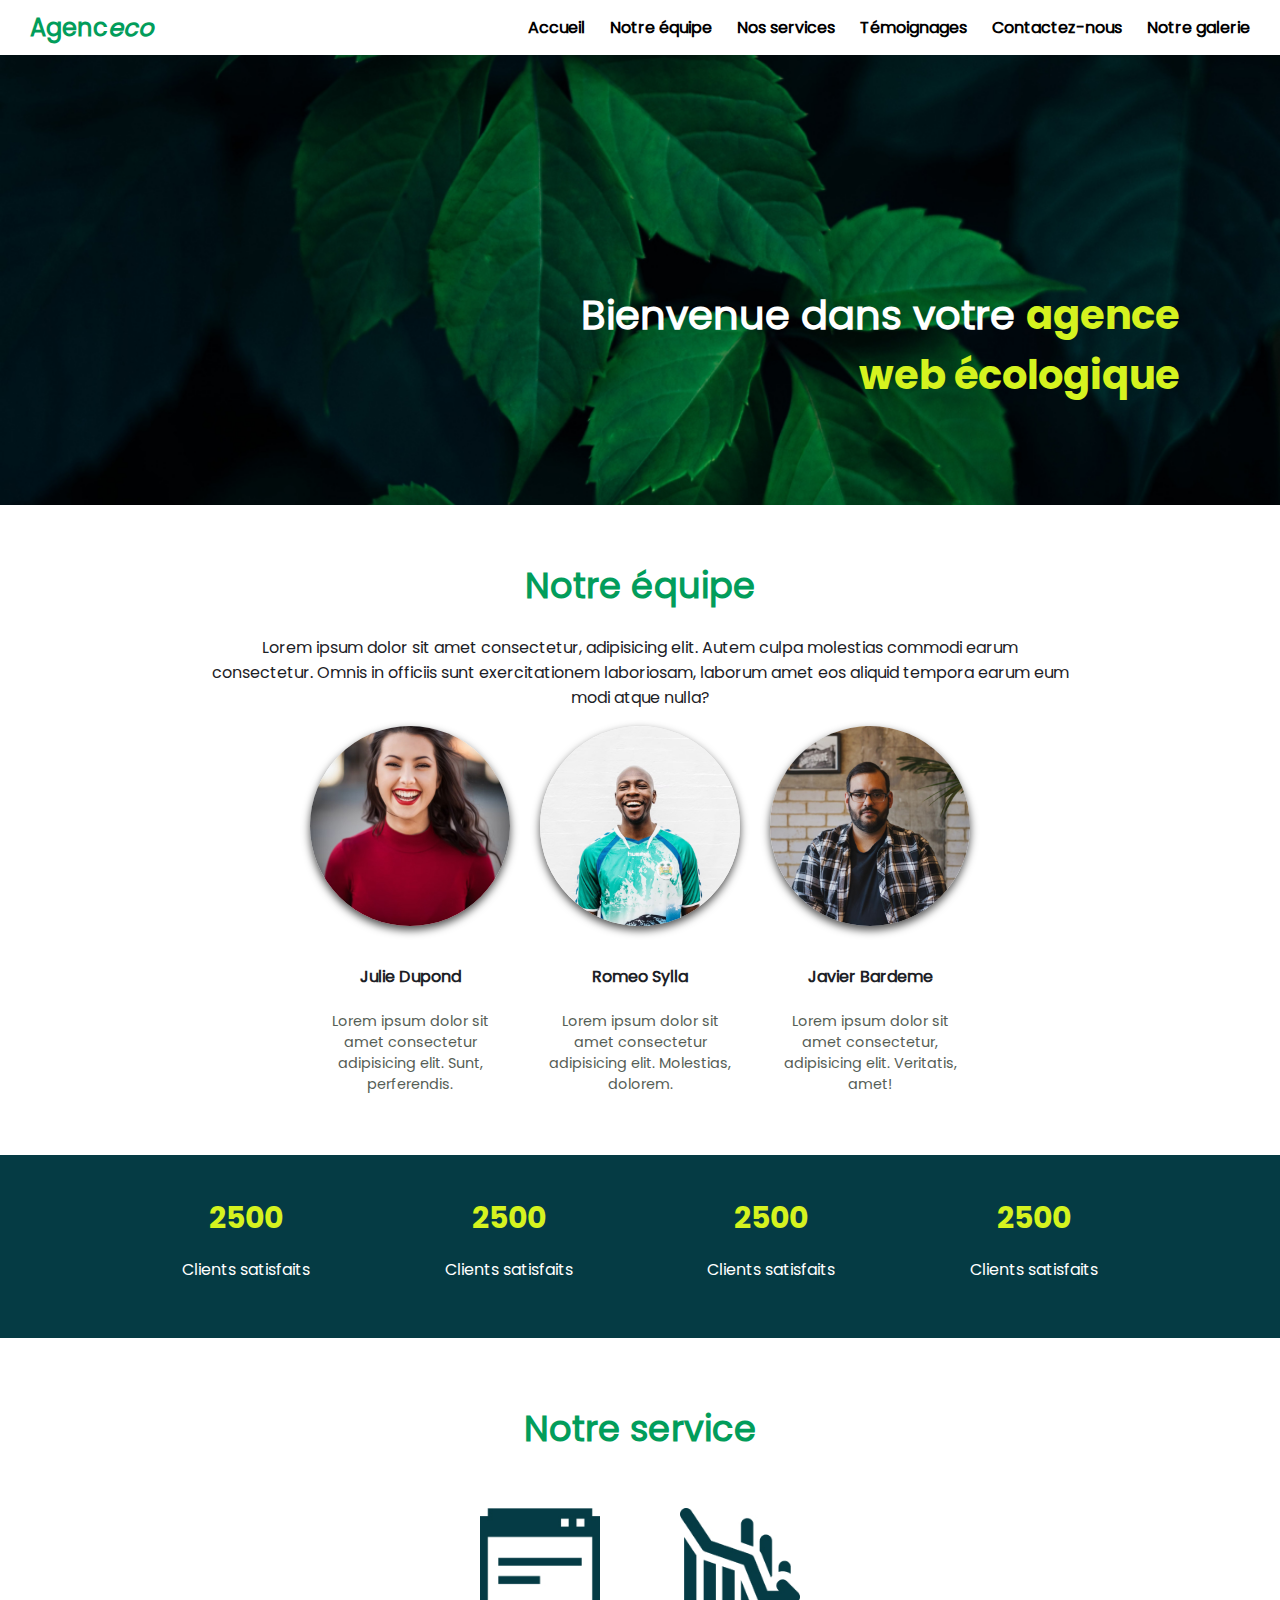
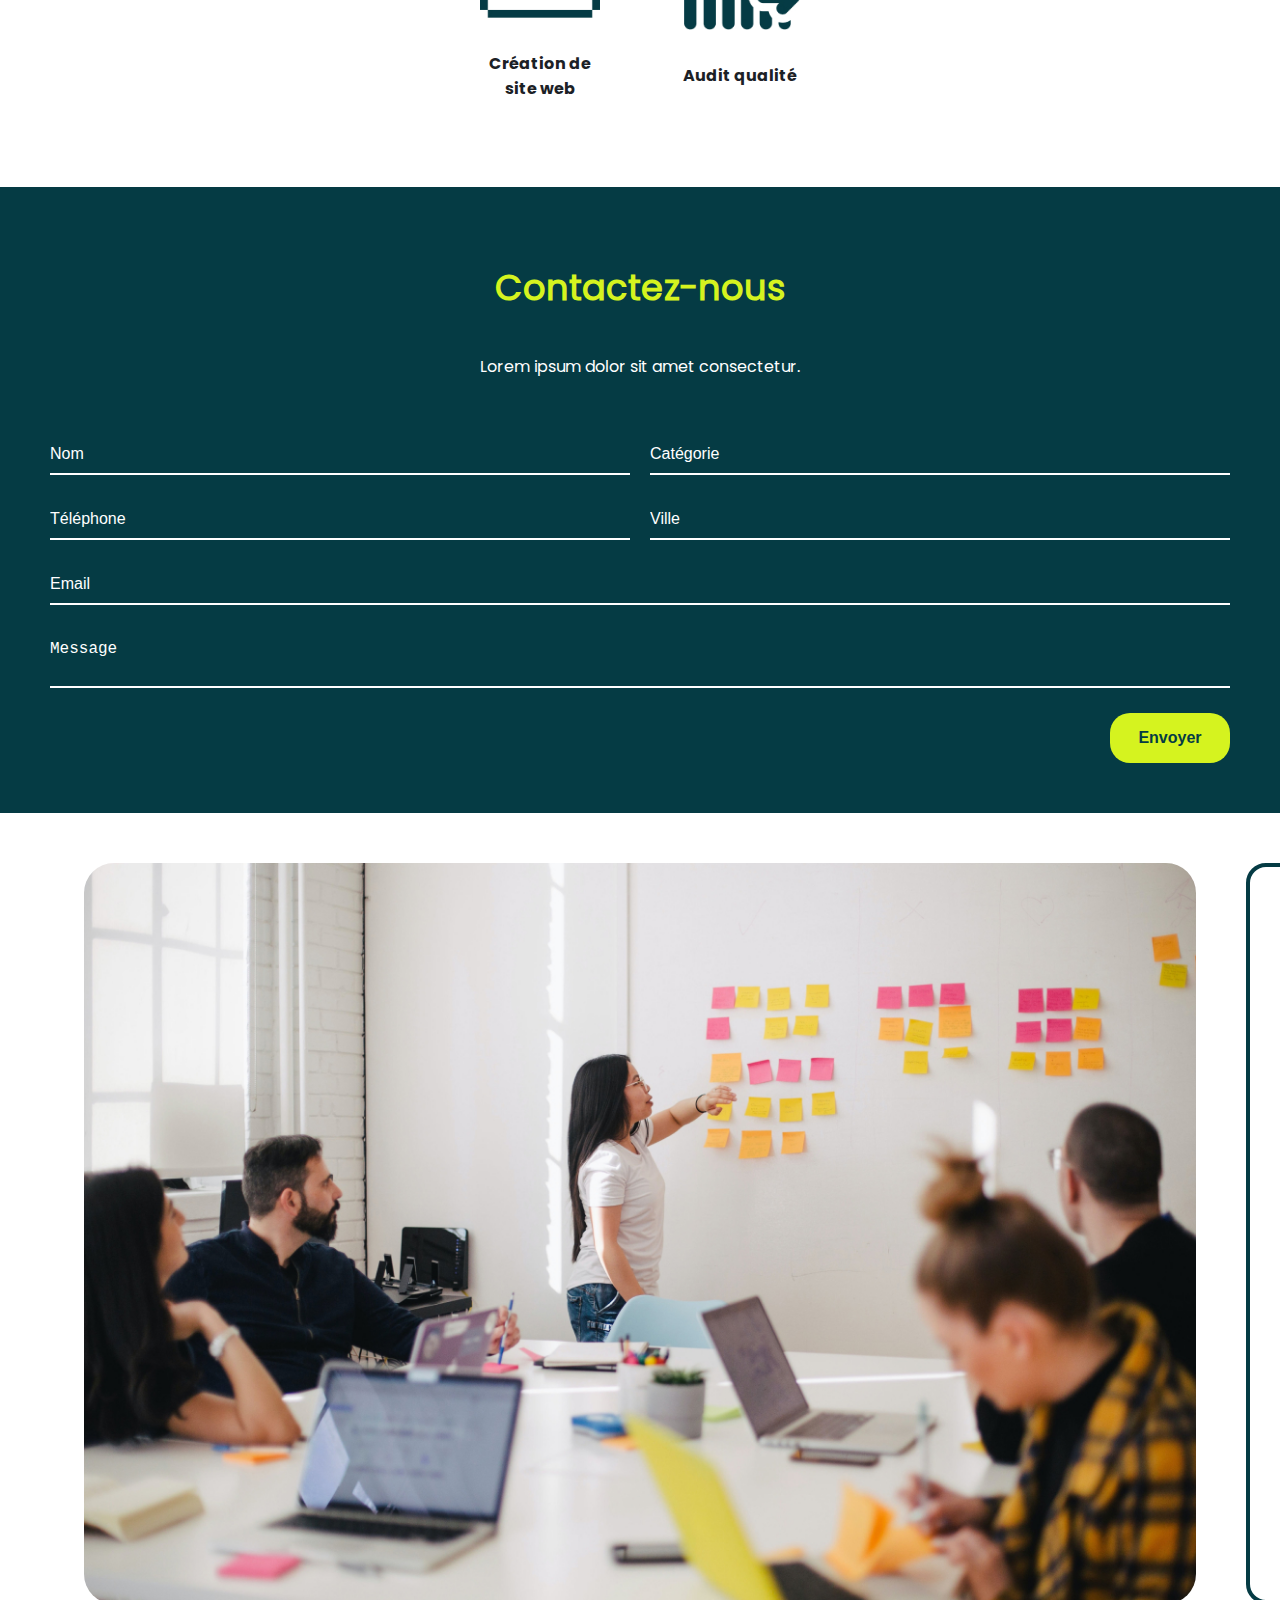
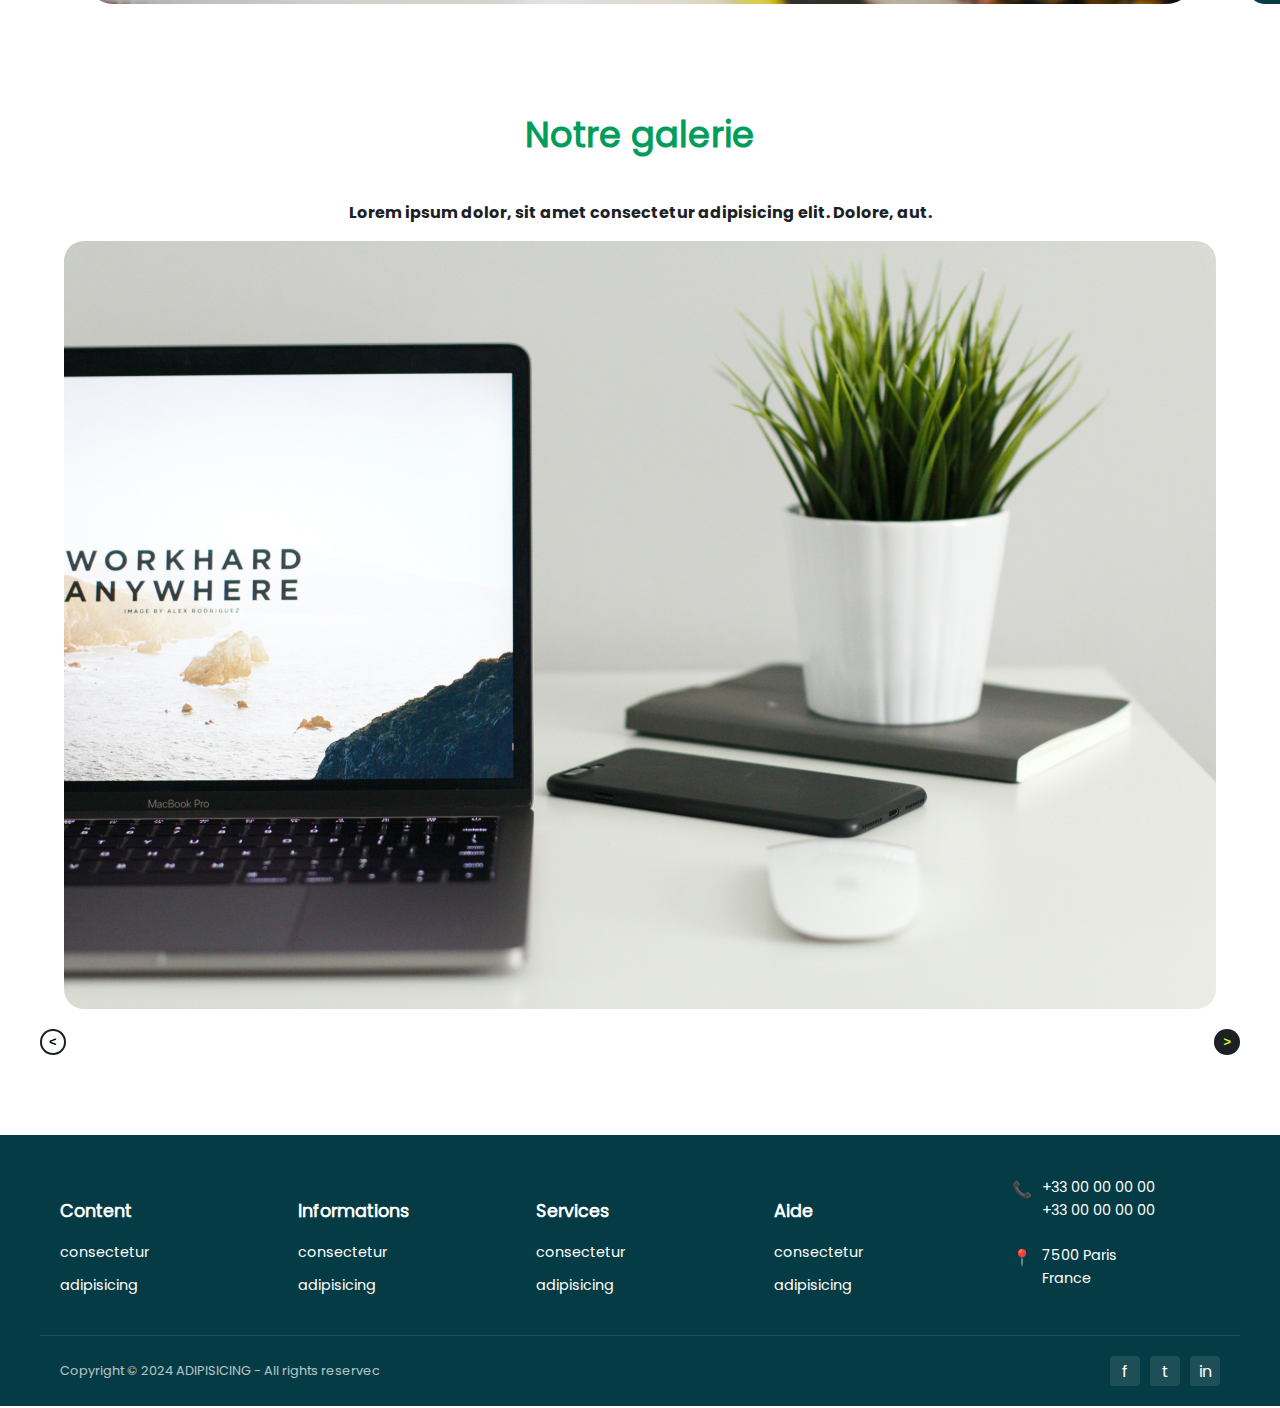
<file: index.html>
<!DOCTYPE html>
<html lang="fr">
  <head>
    <meta charset="UTF-8" />
    <meta name="viewport" content="width=device-width, initial-scale=1.0" />
    <link rel="stylesheet" href="style.css" />

    <title>Agenceco</title>
  </head>
  <body>
    <nav>
      <header>
        <div class="titreAgenceco">Agenc<em>eco</em></div>
        <ul>
          <li><a href="#">Accueil</a></li>
          <li><a href="#">Notre équipe</a></li>
          <li><a href="#">Nos services</a></li>
          <li><a href="#">Témoignages</a></li>
          <li><a href="#">Contactez-nous</a></li>
          <li><a href="#">Notre galerie</a></li>
        </ul>
      </header>
    </nav>

    <main>
      <section class="welcome">
        <h1>
          Bienvenue dans votre
          <span class="surlignageWelcome"> agence web écologique</span>
        </h1>
      </section>
      <section class="notreEquipe">
        <h1>Notre équipe</h1>
        <p id="descriptionNe">
          Lorem ipsum dolor sit amet consectetur, adipisicing elit. Autem culpa
          molestias commodi earum consectetur. Omnis in officiis sunt
          exercitationem laboriosam, laborum amet eos aliquid tempora earum eum
          modi atque nulla?
        </p>
        <ul>
          <li>
            <img src="./assets/images/image 1.jpg" alt="portrait" />
            <h4>Julie Dupond</h4>
            <p>
              Lorem ipsum dolor sit amet consectetur adipisicing elit. Sunt,
              perferendis.
            </p>
          </li>
          <li>
            <img src="./assets/images/image 2.jpg" alt="portrait2" />
            <h4>Romeo Sylla</h4>
            <p>
              Lorem ipsum dolor sit amet consectetur adipisicing elit.
              Molestias, dolorem.
            </p>
          </li>
          <li>
            <img src="./assets/images/image 3.jpg" alt="portrait3" />
            <h4>Javier Bardeme</h4>
            <p>
              Lorem ipsum dolor sit amet consectetur, adipisicing elit.
              Veritatis, amet!
            </p>
          </li>
        </ul>
      </section>
      <section class="satisfaction">
        <ul>
          <li>
            <span class="chiffreSurligne">2500</span>
            <p>Clients satisfaits</p>
          </li>
          <li>
            <span class="chiffreSurligne">2500</span>
            <p>Clients satisfaits</p>
          </li>
          <li>
            <span class="chiffreSurligne">2500</span>
            <p>Clients satisfaits</p>
          </li>
          <li>
            <span class="chiffreSurligne">2500</span>
            <p>Clients satisfaits</p>
          </li>
        </ul>
      </section>
      <section class="services">
        <h1>Notre service</h1>
        <div class="service-container">
          <div class="serviceInterne">
            <img src="./assets/images/Vector.jpg" alt="image vecteur" />
            <p>Création de site web</p>
          </div>
          <div class="serviceInterne">
            <img src="./assets/images/Vector-1.jpg" alt="" />
            <p>Audit qualité</p>
          </div>
        </div>
      </section>

      <section class="formulaire">
        <div class="formTitre">
          <h1>Contactez-nous</h1>
          <p>Lorem ipsum dolor sit amet consectetur.</p>
        </div>

        <div class="formNom">
          <label for="nom"></label>
          <input type="text" id="nom" name="nom" placeholder="Nom" />
        </div>

        <div class="formCategorie">
          <label for="categorie"></label>
          <input
            type="text"
            id="categorie"
            name="categorie"
            placeholder="Catégorie"
          />
        </div>

        <div class="formTelephone">
          <label for="telephone"></label>
          <input
            type="tel"
            id="telephone"
            name="telephone"
            placeholder="Téléphone"
          />
        </div>

        <div class="formVille">
          <label for="ville"></label>
          <input type="text" id="ville" name="ville" placeholder="Ville" />
        </div>

        <div class="formEmail">
          <label for="email"></label>
          <input type="email" id="email" name="email" placeholder="Email" />
        </div>

        <div class="formMessage">
          <label for="message"></label>
          <textarea
            id="message"
            name="message"
            placeholder="Message"
          ></textarea>
        </div>

        <div class="formSubmit">
          <button type="submit">Envoyer</button>
        </div>
      </section>
      <section class="aproposSection">
        <img
          class="aproposImage"
          src="./assets/images/jason-goodman-Oalh2MojUuk-unsplash 1.jpg"
          alt=""
        />

        <div class="aproposInfos">
          <h3>A propos de nous</h3>
          <p>Lorem, ipsum dolor sit amet consectetur adipisicing elit.</p>
          <ul>
            <li>
              <img src="./assets/images/Vector-2.jpg" alt="" />
              <h5>Écologique</h5>
            </li>
            <li>
              <img src="./assets/images/Vector-3.jpg" alt="" />
              <h5>Responsable</h5>
            </li>
            <li>
              <img src="./assets/images/Vector-4.jpg" alt="" />
              <h5>24/7 Assistance</h5>
            </li>
          </ul>
        </div>
      </section>
      <section class="gallerie">
        <h1>Notre galerie</h1>
        <p>
          Lorem ipsum dolor, sit amet consectetur adipisicing elit. Dolore, aut.
        </p>
        <div class="gallerie-container">
          <img
            src="./assets/images/kevin-bhagat-zNRITe8NPqY-unsplash 1.jpg
        "
            alt=""
          />
          <div class="gallerie-controles">
            <button class="gallerie-btn gallerie-btn-gauche">
              <span>&lt;</span>
            </button>
            <button class="gallerie-btn gallerie-btn-droite">
              <span>&gt;</span>
            </button>
          </div>
        </div>
      </section>
      <footer class="footer">
        <div class="footer-content">
          <div class="footer-section">
            <h4>Content</h4>
            <ul>
              <li><a href="#">consectetur</a></li>
              <li><a href="#">adipisicing</a></li>
            </ul>
          </div>
          <div class="footer-section">
            <h4>Informations</h4>
            <ul>
              <li><a href="#">consectetur</a></li>
              <li><a href="#">adipisicing</a></li>
            </ul>
          </div>
          <div class="footer-section">
            <h4>Services</h4>
            <ul>
              <li><a href="#">consectetur</a></li>
              <li><a href="#">adipisicing</a></li>
            </ul>
          </div>
          <div class="footer-section">
            <h4>Aide</h4>
            <ul>
              <li><a href="#">consectetur</a></li>
              <li><a href="#">adipisicing</a></li>
            </ul>
          </div>
          <div class="footer-contact">
            <div class="contact-items">
              <span class="icons">📞</span>
              <div>
                <p>+33 00 00 00 00</p>
                <p>+33 00 00 00 00</p>
              </div>
            </div>
            <div class="contact-items">
              <span class="icons">📍</span>
              <div>
                <p>7500 Paris</p>
                <p>France</p>
              </div>
            </div>
          </div>
        </div>
        <div class="footer-bottom">
          <p>Copyright © 2024 ADIPISICING - All rights reservec</p>
          <div class="footer-social">
            <a href="#" class="social-link">f</a>
            <a href="#" class="social-link">t</a>
            <a href="#" class="social-link">in</a>
          </div>
        </div>
      </footer>
    </main>
  </body>
</html>
</file>
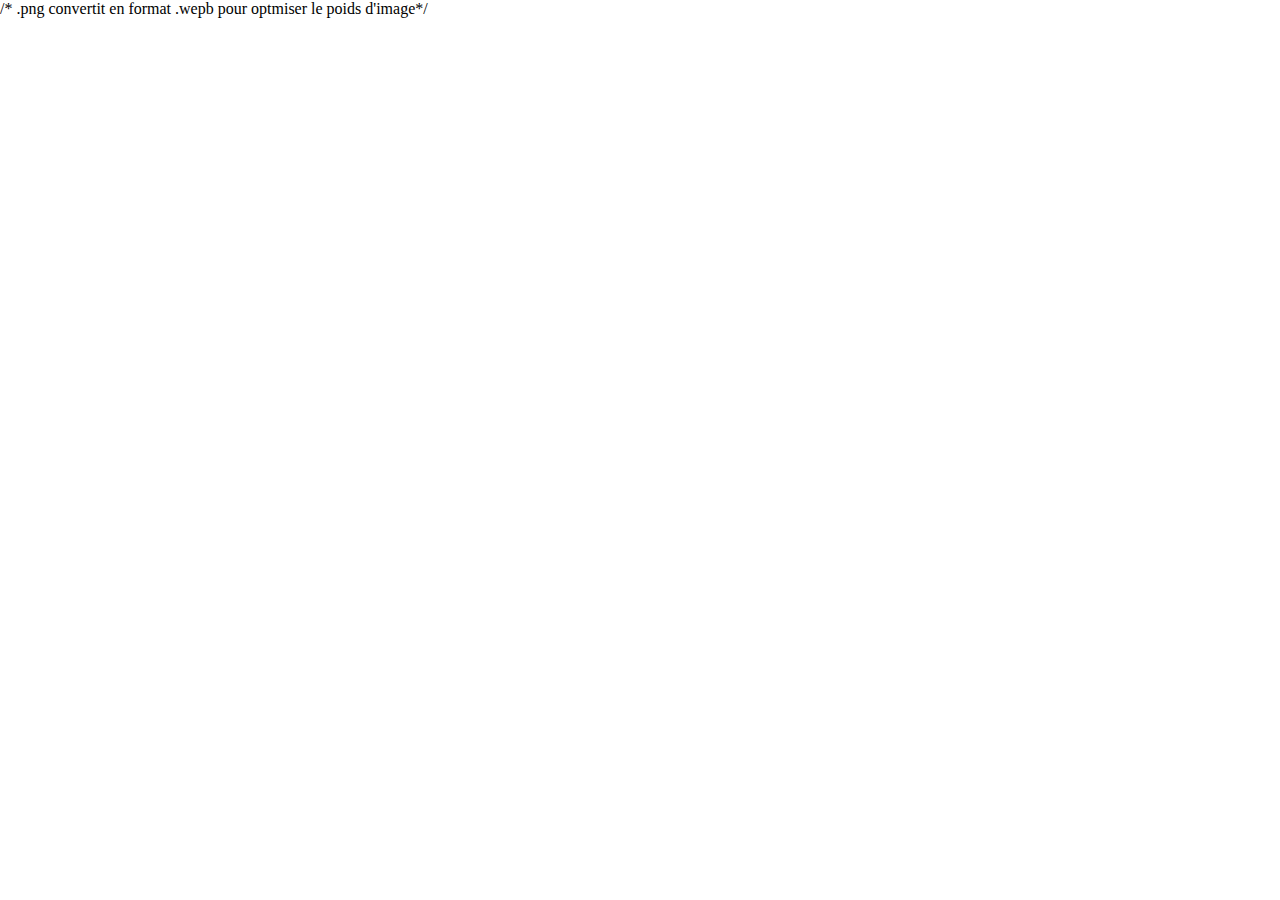
<file: 360.html>
<html lang="fr">
  <head>
    <meta charset="UTF-8" />
    <title>Vue 360°</title>
    <script src="https://aframe.io/releases/1.5.0/aframe.min.js"></script>
    <style>
      html,
      body {
        margin: 0;
        height: 100%;
        overflow: hidden;
      }
    </style>
  </head>
  <body>
    <a-scene>
      <a-sky
        src="./assets/images/360vue.webp"
        rotation="0 -130 0"
        alt="image360"
      ></a-sky
      >/* .png convertit en format .wepb pour optmiser le poids d'image*/
      <a-text value="WebEco360" position="-2 2 -3" color="#FFF"></a-text>
    </a-scene>
  </body>
</html>
</file>
<file: style.css>
@font-face {
  font-family: "Poppins";
  src: url(./assets/fonts/Poppins/Poppins-Regular.ttf);
}
@font-face {
  font-family: "PoppinsStrong";
  src: url(./assets/fonts/Poppins/Poppins-Bold.ttf);
}

* {
  box-sizing: border-box;
}

body {
  font-family: "Poppins";
  margin: 0;
  color: #1c2126;
  width: 100%;
  overflow-x: hidden;
}

header {
  display: flex;
  padding: 10px 30px;
  justify-content: space-between;
  align-items: center;
  list-style: none;
  flex-wrap: wrap;
}

.titreAgenceco {
  font-size: clamp(1.2rem, 2.5vw, 1.5rem);
  color: #029d5b;
  font-weight: 600;
}

nav ul {
  list-style: none;
  margin: 0;
  padding: 0;
  display: flex;
  flex-wrap: wrap;
}

nav li {
  margin-left: 25px;
}

nav li:hover {
  transform: translateY(-5px);
  cursor: pointer;
}

nav a {
  text-decoration: none;
  font-weight: bold;
  color: #000;
  transition: color 0.2s ease;
  font-size: clamp(0.9rem, 1.5vw, 1rem);
}

nav a:hover {
  color: #029d5b;
}

.welcome {
  background-image: url(./assets/images/welcomeimg.jpg);
  background-size: cover;
  background-position: center;
  height: 50vh;
  min-height: 400px;
  display: flex;
  justify-content: center;
  align-items: center;
  padding: 0 20px;
  color: white;
  position: relative;
  width: 100%;
}

.surlignageWelcome {
  color: #d5f31f;
  font-family: "PoppinsStrong";
}

.welcome h1 {
  position: absolute;
  font-size: clamp(1.8rem, 4vw, 2.5rem);
  max-width: 50%;
  bottom: 100px;
  right: 100px;
  text-align: right;
  margin: 0;
}

.notreEquipe {
  padding: clamp(20px, 4vw, 30px);
  width: 100%;
}

.notreEquipe ul {
  display: flex;
  gap: clamp(20px, 3vw, 30px);
  list-style: none;
  padding: 0;
  justify-content: center;
  flex-wrap: wrap;
}

.notreEquipe li {
  text-align: center;
  width: clamp(150px, 20vw, 200px);
  min-width: 150px;
}

.notreEquipe img {
  width: 100%;
  border-radius: 50%;
  object-fit: cover;
  height: clamp(150px, 20vw, 200px);
  margin-bottom: 10px;
  box-shadow: 0 4px 8px rgba(0, 0, 0, 0.692);
}

.notreEquipe h4 + p {
  color: #565e56;
  font-size: clamp(0.8rem, 1.5vw, 0.9rem);
  text-align: center;
}
#descriptionNe {
  margin: 0 auto;
  max-width: 900px;
  padding: 0 20px;
  text-align: center;
}
.notreEquipe h1 {
  text-align: center;
  color: #029d5b;
  font-size: clamp(1.8rem, 3vw, 2.2rem);
}

.satisfaction {
  background-color: #053b44;
  padding: clamp(30px, 5vw, 40px);
  width: 100%;
}

.satisfaction ul {
  display: flex;
  justify-content: space-around;
  align-items: center;
  list-style: none;
  padding: 0;
  margin: 0 auto;
  max-width: 1000px;
  gap: clamp(20px, 4vw, 50px);
  flex-wrap: wrap;
}

.satisfaction li {
  text-align: center;
  color: white;
  min-width: 120px;
}

.chiffreSurligne {
  display: block;
  color: #d5f31f;
  font-size: clamp(24px, 4vw, 30px);
  font-family: "PoppinsStrong";
}

.services {
  text-align: center;
  padding: clamp(30px, 5vw, 40px);
  width: 100%;
}

.service-container {
  display: flex;
  justify-content: center;
  gap: clamp(10px, 2vw, 20px);
  margin-top: 20px;
  flex-wrap: wrap;
}

.serviceInterne {
  border-radius: 10px;
  padding: clamp(20px, 3vw, 30px);
  width: clamp(150px, 18vw, 180px);
  min-width: 150px;
}

.serviceInterne:hover {
  transform: translateY(-10px);
  cursor: pointer;
}

.serviceInterne img {
  margin-bottom: 10px;
  max-width: 100%;
  height: auto;
}

.serviceInterne p {
  font-family: "PoppinsStrong";
  font-size: clamp(0.9rem, 1.5vw, 1rem);
}

.services h1 {
  color: #029d5b;
  font-size: clamp(1.8rem, 3vw, 2.2rem);
}

.formulaire {
  display: grid;
  grid-template-columns: 1fr 1fr;
  gap: 20px;
  background-color: #053b44;
  padding: clamp(30px, 5vw, 50px);
  padding-left: clamp(20px, 5vw, 50px);
  padding-right: clamp(20px, 5vw, 50px);
  width: 100%;
}

.formTitre {
  grid-column: 1/3;
  text-align: center;
  margin-bottom: 20px;
}

.formulaire h1 {
  color: #d5f31f;
  font-size: clamp(1.8rem, 3vw, 2.2rem);
}

.formulaire p {
  color: white;
  font-size: clamp(0.9rem, 1.5vw, 1rem);
}

.formulaire div {
  display: flex;
  flex-direction: column;
}

.formEmail,
.formMessage,
.formSubmit {
  grid-column: 1/3;
}

.formulaire input,
.formulaire textarea {
  margin-bottom: 5px;
  background-color: #053b44;
  color: white;
  border: none;
  border-bottom: 2px solid white;
  padding: 10px 0;
  resize: none;
  width: 100%;
  font-size: clamp(0.9rem, 1.5vw, 1rem);
}

.formulaire input::placeholder,
.formulaire textarea::placeholder {
  color: white;
}

input:focus,
textarea:focus {
  outline: none;
}

.formSubmit button {
  background-color: #d5f31f;
  border-radius: 20px;
  color: #053b44;
  width: clamp(80px, 10vw, 120px);
  height: clamp(40px, 5vw, 50px);
  margin-right: 0;
  margin-left: auto;
  border: none;
  font-weight: bold;
  font-size: clamp(0.9rem, 1.5vw, 1rem);
}

.formSubmit button:hover {
  cursor: pointer;
}

.aproposSection {
  display: flex;
  margin: clamp(30px, 5vw, 50px) auto;
  gap: clamp(30px, 5vw, 50px);
  align-items: stretch;
  max-width: 1400px;
  width: 90%;
  padding: 0 20px;
}

.aproposImage {
  flex: 0 0 50%;
  width: 100%;
  height: auto;
  object-fit: cover;
  border-radius: 30px;
}

.aproposInfos {
  flex: 0 0 50%;
  border: 4px solid #053b44;
  padding: clamp(20px, 4vw, 30px);
  box-sizing: border-box;
  display: flex;
  flex-direction: column;
  justify-content: center;
  border-radius: 20px;
}

.aproposInfos h3 {
  margin: 0 0 15px 0;
  color: #053b44;
  font-size: clamp(1.5rem, 3vw, 2rem);
  font-weight: bold;
  display: flex;
  justify-content: center;
}

.aproposInfos p {
  margin: 0 0 30px 0;
  color: #666;
  line-height: 1.5;
  display: flex;
  justify-content: center;
  text-align: center;
  font-size: clamp(0.9rem, 1.5vw, 1rem);
}

.aproposInfos ul {
  list-style: none;
  display: flex;
  flex-direction: row;
  gap: clamp(20px, 4vw, 40px);
  justify-content: space-around;
  margin: 0;
  padding: 0;
  flex-wrap: wrap;
}

.aproposInfos li {
  display: flex;
  flex-direction: column;
  align-items: center;
  text-align: center;
  gap: 15px;
  min-width: 80px;
}

.aproposInfos img {
  border: 4px solid #053b44;
  border-radius: 50%;
  height: clamp(60px, 8vw, 80px);
  width: clamp(60px, 8vw, 80px);
  padding: 20px;
  box-sizing: border-box;
  object-fit: contain;
}

.aproposInfos h5 {
  margin: 0;
  color: #053b44;
  font-size: clamp(0.9rem, 1.5vw, 1rem);
  font-weight: 600;
}

.gallerie {
  display: flex;
  align-items: center;
  flex-direction: column;
  padding: clamp(20px, 4vw, 30px);
}

.gallerie-container {
  position: relative;
  max-width: 1200px;
  display: flex;
  flex-direction: column;
  align-items: center;
  width: 100%;
}

.gallerie h1 {
  color: #029d5b;
  font-size: clamp(1.8rem, 3vw, 2.2rem);
}

.gallerie p {
  color: #1c2126;
  font-family: "PoppinsStrong";
  font-size: clamp(0.9rem, 1.5vw, 1rem);
}

.gallerie img {
  border-radius: 20px;
  max-width: 100%;
  height: auto;
  display: block;
}

.gallerie-controles {
  display: flex;
  justify-content: space-between;
  width: 100%;
  margin-top: 20px;
}

.gallerie-btn {
  background-color: rgba(255, 255, 255, 0.9);
  border: 2px solid #1c2126;
  border-radius: 50%;
  width: clamp(20px, 2vw, 30px);
  height: clamp(20px, 2vw, 30px);
  display: flex;
  align-items: center;
  justify-content: center;
  cursor: pointer;
  font-size: clamp(0.8rem, 1vw, 1rem);
  font-weight: bold;
}

.gallerie-btn-gauche {
  left: -70px;
}

.gallerie-btn-droite {
  right: -70px;
  background-color: #1c2126;
  color: #d5f31f;
}

.footer {
  background-color: #053b44;
  color: white;
  padding: clamp(30px, 5vw, 40px) 0 20px 0;
  margin-top: 50px;
  width: 100%;
}

.footer-content {
  max-width: 1200px;
  margin: 0 auto;
  display: grid;
  grid-template-columns: repeat(auto-fit, minmax(200px, 1fr));
  gap: clamp(20px, 4vw, 30px);
  padding: 0 20px;
}

.footer-section h4 {
  margin-bottom: 15px;
  font-size: clamp(1rem, 2vw, 1.1rem);
  font-weight: bold;
}

.footer-section ul {
  list-style: none;
  padding: 0;
  margin: 0;
}

.footer-section ul li {
  margin-bottom: 8px;
}

.footer-section ul li a:hover {
  opacity: 1;
}

.footer-section a {
  text-decoration: none;
  color: white;
  font-size: clamp(0.8rem, 1.5vw, 0.9rem);
}

.footer-contact {
  display: flex;
  flex-direction: column;
  gap: 20px;
}

.contact-items {
  display: flex;
  align-items: flex-start;
  gap: 10px;
}

.contact-items .icons {
  font-size: clamp(14px, 2vw, 16px);
  margin-top: 2px;
}

.contact-items div p {
  margin: 2px 0;
  font-size: clamp(0.8rem, 1.5vw, 0.9rem);
}

.footer-bottom {
  max-width: 1200px;
  margin: 0 auto;
  display: flex;
  justify-content: space-between;
  align-items: center;
  padding: 20px 20px 0 20px;
  border-top: 1px solid rgba(255, 255, 255, 0.1);
  margin-top: 30px;
  flex-wrap: wrap;
  gap: 20px;
}

.footer-bottom p {
  margin: 0;
  font-size: clamp(0.7rem, 1.5vw, 0.8rem);
  opacity: 0.7;
}

.footer-social {
  display: flex;
  gap: 10px;
}

.social-link {
  background-color: rgba(255, 255, 255, 0.1);
  color: white;
  width: clamp(25px, 4vw, 30px);
  height: clamp(25px, 4vw, 30px);
  display: flex;
  align-items: center;
  justify-content: center;
  text-decoration: none;
  border-radius: 4px;
}

.social-link:hover {
  background-color: rgba(255, 255, 255, 0.2);
}

/* Media queries pour adaptation mobile */
@media (max-width: 768px) {
  header {
    flex-direction: column;
    gap: 20px;
    padding: 20px;
  }

  nav ul {
    justify-content: center;
  }

  nav li {
    margin: 0 15px;
  }

  .welcome h1 {
    font-size: 1.8rem;
    max-width: 80%;
    bottom: 50px;
    right: 20px;
  }

  .formulaire {
    grid-template-columns: 1fr;
    padding: 30px 20px;
  }

  .formTitre,
  .formEmail,
  .formMessage,
  .formSubmit {
    grid-column: 1/2;
  }

  .aproposSection {
    flex-direction: column;
    gap: 30px;
  }

  .aproposImage,
  .aproposInfos {
    flex: 1 1 100%;
  }

  .aproposInfos ul {
    gap: 20px;
  }

  .gallerie-btn-gauche,
  .gallerie-btn-droite {
    position: relative;
    left: auto;
    right: auto;
  }

  .gallerie-controles {
    justify-content: center;
    gap: 20px;
  }
}

@media (max-width: 480px) {
  .welcome h1 {
    font-size: 1.5rem;
    max-width: 90%;
    bottom: 30px;
    right: 20px;
  }

  .notreEquipe li {
    width: 150px;
    min-width: 140px;
  }

  .notreEquipe img {
    height: 150px;
  }

  .satisfaction ul {
    flex-direction: column;
    gap: 20px;
  }

  .service-container {
    flex-direction: column;
    align-items: center;
  }

  .serviceInterne {
    width: 100%;
    max-width: 300px;
  }

  .footer-content {
    grid-template-columns: 1fr;
  }

  .footer-bottom {
    flex-direction: column;
    text-align: center;
  }
}
</file>
